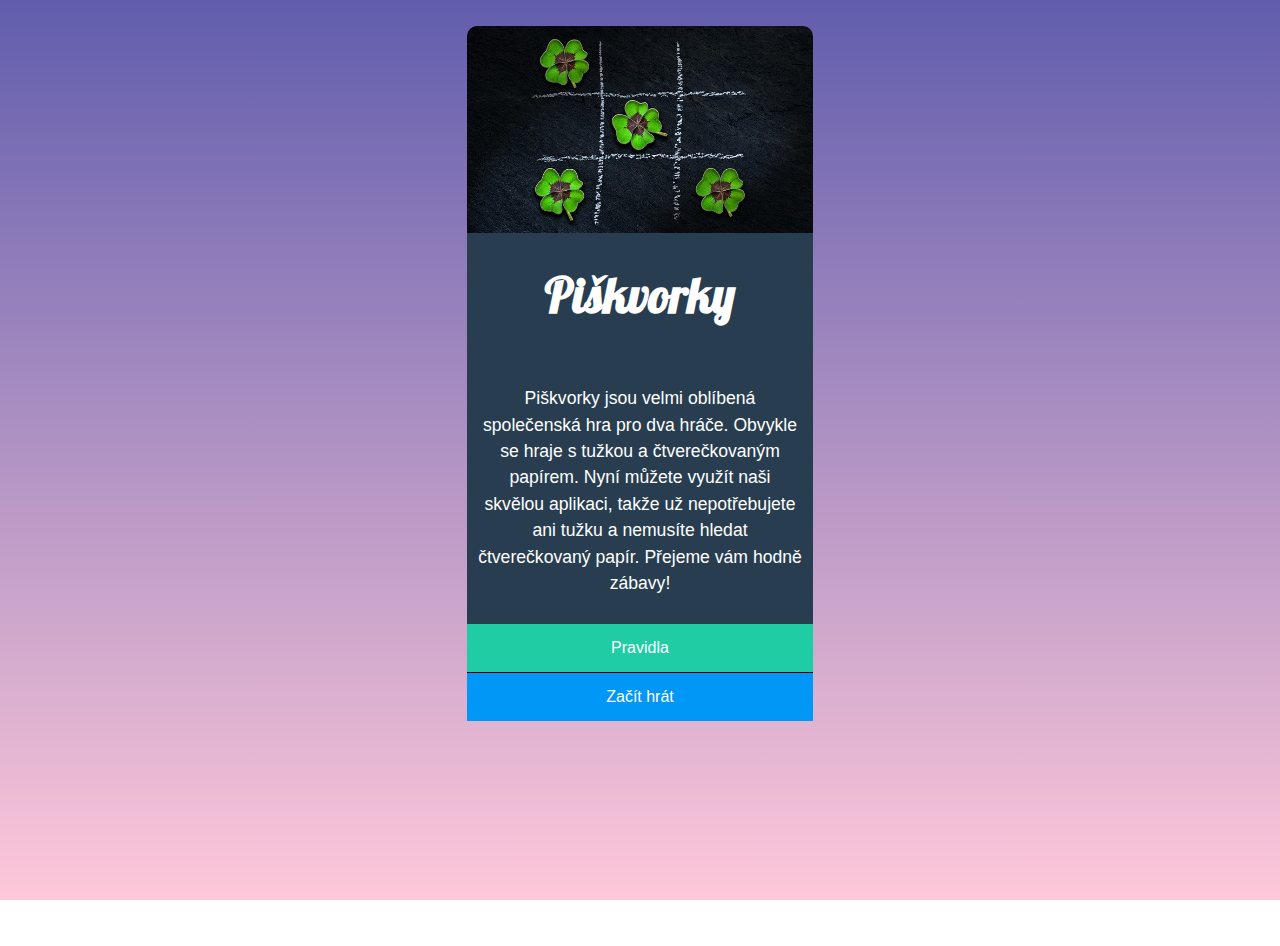
<file: index.html>
<!DOCTYPE html>
<html lang="en">
  <head>
    <meta charset="UTF-8" />
    <meta name="viewport" content="width=device-width, initial-scale=1.0" />
    <!-- Připojení CSS -->
    <link rel="stylesheet" href="styly.css" />
    <!-- Google font Lobster -->
    <link rel="preconnect" href="https://fonts.googleapis.com" />
    <link
      href="https://fonts.googleapis.com/css2?family=Lobster&display=swap"
      rel="stylesheet"
    />
    <!-- Název stránky -->
    <title>Piškvorky</title>
  </head>
  <body>
    <!-- Hlavní layout -->
    <div class="box">
      <header>
        <img src="uvodni.jpg" alt="logo" />
      </header>
      <!-- Textová část -->
      <div class="box__text">
        <h1 class="box__text box__text--title">Piškvorky</h1>

        <p class="box__text box__text--description">
          Piškvorky jsou velmi oblíbená společenská hra pro dva hráče. Obvykle
          se hraje s tužkou a čtverečkovaným papírem. Nyní můžete využít naši
          skvělou aplikaci, takže už nepotřebujete ani tužku a nemusíte hledat
          čtverečkovaný papír. Přejeme vám hodně zábavy!
        </p>
      </div>
      <!-- Tlačítka -->
      <div class="box__buttons">
        <div class="box__buttons box__buttons--rules">
          <a href="https://czechitas-podklady.cz/Piskvorky-pravidla/"
            >Pravidla</a
          >
        </div>
        <div class="box__buttons box__buttons--play">
          <a href="hra.html">Začít hrát</a>
        </div>
      </div>
    </div>
  </body>
</html>
</file>
<file: styly.css>
/* Úkol č. 1: 
Nadpis Piškvorky je fontem Lobster. Najdeš ho zdarma na Google Fonts.
Různé vzdálenosti, velikosti textu odhadni od oka nebo přesně změř na obrázku výše.
Gradient v pozadí jde z fialové  #615dad do růžové  #ffc8da.
Další barvy, které se ti budou hodit:
Barva textu  #ffffff.
Podkladová tmavě modrá  #283e50.
Tlačítko Pravidla  #1fcca4. A po najetí myši  #1cbb96.
Tlačítko Začít hrát  #0197f6. Po najetí  #0090e9.  */


body {
  background-image: linear-gradient(#615dad, #ffc8da);
  background-attachment: fixed;
  display: flex;
  justify-content: center;
  margin: 0;
  padding-top: 0.2em;
}

.box {
  display: flex;
  flex-direction: column;
  align-items: center;
  color: #ffffff;
  font-family: Helvetica, Arial, sans-serif;
  max-width: 27vmax;
  margin-top: 2.5vh;
  margin-bottom: 25vh;
}

img {
  width: 100%;
  border-top-right-radius: 10px;
  border-top-left-radius: 10px;
  margin-bottom: -7px;
}

.box__text {
  display: flex;
  flex-direction: column;
  background-color: #283e50;
  text-align: center;
}

.box__text--title {
  font-family: 'Lobster', cursive;
  font-size: 3em;


}

.box__text--description {
  font-size: 1.1em;
  font-weight: lighter;
  padding: 10px;
  line-height: 1.5;
}

.box__buttons {
  display: flex;
  flex-direction: column;
  text-align: center;
  font-size: 16px;
  width: 100%;
}


.box__buttons--rules {
  background-color: #1fcca4;
  padding: 15px 0px 15px 0px;
}

.box__buttons--rules:hover {
  background-color: #1cbb96;
}

.box__buttons--play {
  background-color: #0197f6;
  border-top: solid 0.5px black;
  padding: 15px 0px 15px 0px;

}

.box__buttons--play:hover {
  background-color: #0090e9;

}

a {
  color: #ffffff;
  text-decoration: none;
}


/* Úkol č. 2: https://github.com/Czechitas-podklady-WEB/ukol-piskvorky-2
Pokračuj v repozitáři piskvorky z prvního úkolu.

1. Přidej druhý html soubor hra.html a odkaž na něj z tlačítka Začít hrát z předchozí stránky. --> DONE

2. Podle potřeby si stáhni všechny obrázkové podklady. Ber na vědomí, že tyto ikonky jsou vybarvené bílou barvou, takže na svělém pozadí je neuvidíš. --> DONE

Domů: home.svg
Znovu: restart.svg
Křížek: cross.svg
Kolečko: circle.svg

3. Uprav html a css (Úzká obrazovka, Širší obrazovka) podle obrázků v odkazu.

4. V tomto úkolu nebudeš potřebovat @media query. Hlavnímu obsahu nastav maximální šířku pomocí max-width: 80vmin. Stránka se tak bude lépe přizpůsobovat širokoúhlým obrazovkám i telefonům na výšku. --> NASTAVENO PRO .container_game

5. Pro tlačítka v pravém horním rohu použij html prvek <a>. První tlačítko nasměruj na úvodní stránku a druhé na hra.html, aby znovu načetlo právě zobrazenou stránku. --> DONE; Nezapomeň na stejné zatmavení po najetí myši jako u předchozí stránky. --> DONE

6. Pro jednotlivá políčka, celkem jich je 100, použij html prvek <button>. Po najetí myši by se měl lehce rozsvítit. --> DONE

Poznámky: (a) V pozdějších úkolech budeš měnit ikonku právě hrajícího hráče pomocí javascriptu. Zatím zobraz staticky, jen s použitím html a css, kroužek. --> DONE (b) Efekty po najetí myši se většinou týkají i stavu :focus, aby se stránka dala ovládat například i z klávesnice.

/* Styly pro "playing field" = .board */

.container_game {
  display: flex;
  flex-direction: column;
  flex-wrap: wrap;
  max-width: 80vmin;
}

.header_game {
  display: flex;
  justify-content: center;
  align-items: center;
}

.title_game {
  color: white;
  font-family: 'Lobster', cursive;
  font-size: 4.2em;
  margin-top: 0.5em;
  margin-bottom: 0.3em;

}

.menu {
  display: flex;
  justify-content: space-between;
  align-items: center;
}

.menu_player {
  display: flex;
  flex-direction: row;
  justify-content: space-between;
  align-items: baseline;

}

.menu_player_now {
  color: #ffffff;
  font-family: Helvetica, Arial, sans-serif;
  text-transform: uppercase;
  font-size: 1.8em;
  font-weight: bold;
  margin-bottom: 0;
}

.menu_circle {
  width: 1.8em;
  align-self: center;
  margin-left: 1em;
  margin-bottom: -1.5em;
}

.menu_buttons {
  display: flex;
  width: 8em;
  height: 4em;
  align-items: center;
  justify-content: space-evenly;
}

.button--home {
  width: 1.5em;
  background-color: #1fcca4;
  padding: 0.8em;
  border-radius: 18%;
}

.button--home:hover,
.button--home:focus {
  background-color: #1cbb96;
}

.button--restart {
  width: 1.5em;
  background-color: #0197f6;
  padding: 0.8em;
  border-radius: 18%;

}

.button--restart:hover,
.button--restart:focus {
  background-color: #0090e9;
}

.board {
  display: flex;
  flex-wrap: wrap;
  max-width: 100%;
  min-height: 80vmin;
  margin-top: 1rem;
  margin-bottom: 2rem;
  border: solid black 0.1px;
  background-color: transparent;
}

.cell {
  cursor: pointer;
  width: 10%;
  min-height: 10%;
  font-size: 20px;
  border: 0.05px solid black;
  display: flex;
  justify-content: center;
  align-items: center;
  background-color: rgba(255, 255, 255, 0.1);
}

.cell:hover,
.cell:focus {
  background-color: rgba(255, 255, 255, 0.3);
}


/* styly pro ikonky na hracím poli: kroužek/křížek */

.board__field--circle {
  background-image: url(ikonky/black_circle.svg);
  background-size: 65%;
  background-position: center;
  background-repeat: no-repeat;
}

.board__field--cross {
  background-image: url(ikonky/black_cross.svg);
  background-size: 65%;
  background-position: center;
  background-repeat: no-repeat;
}
</file>
